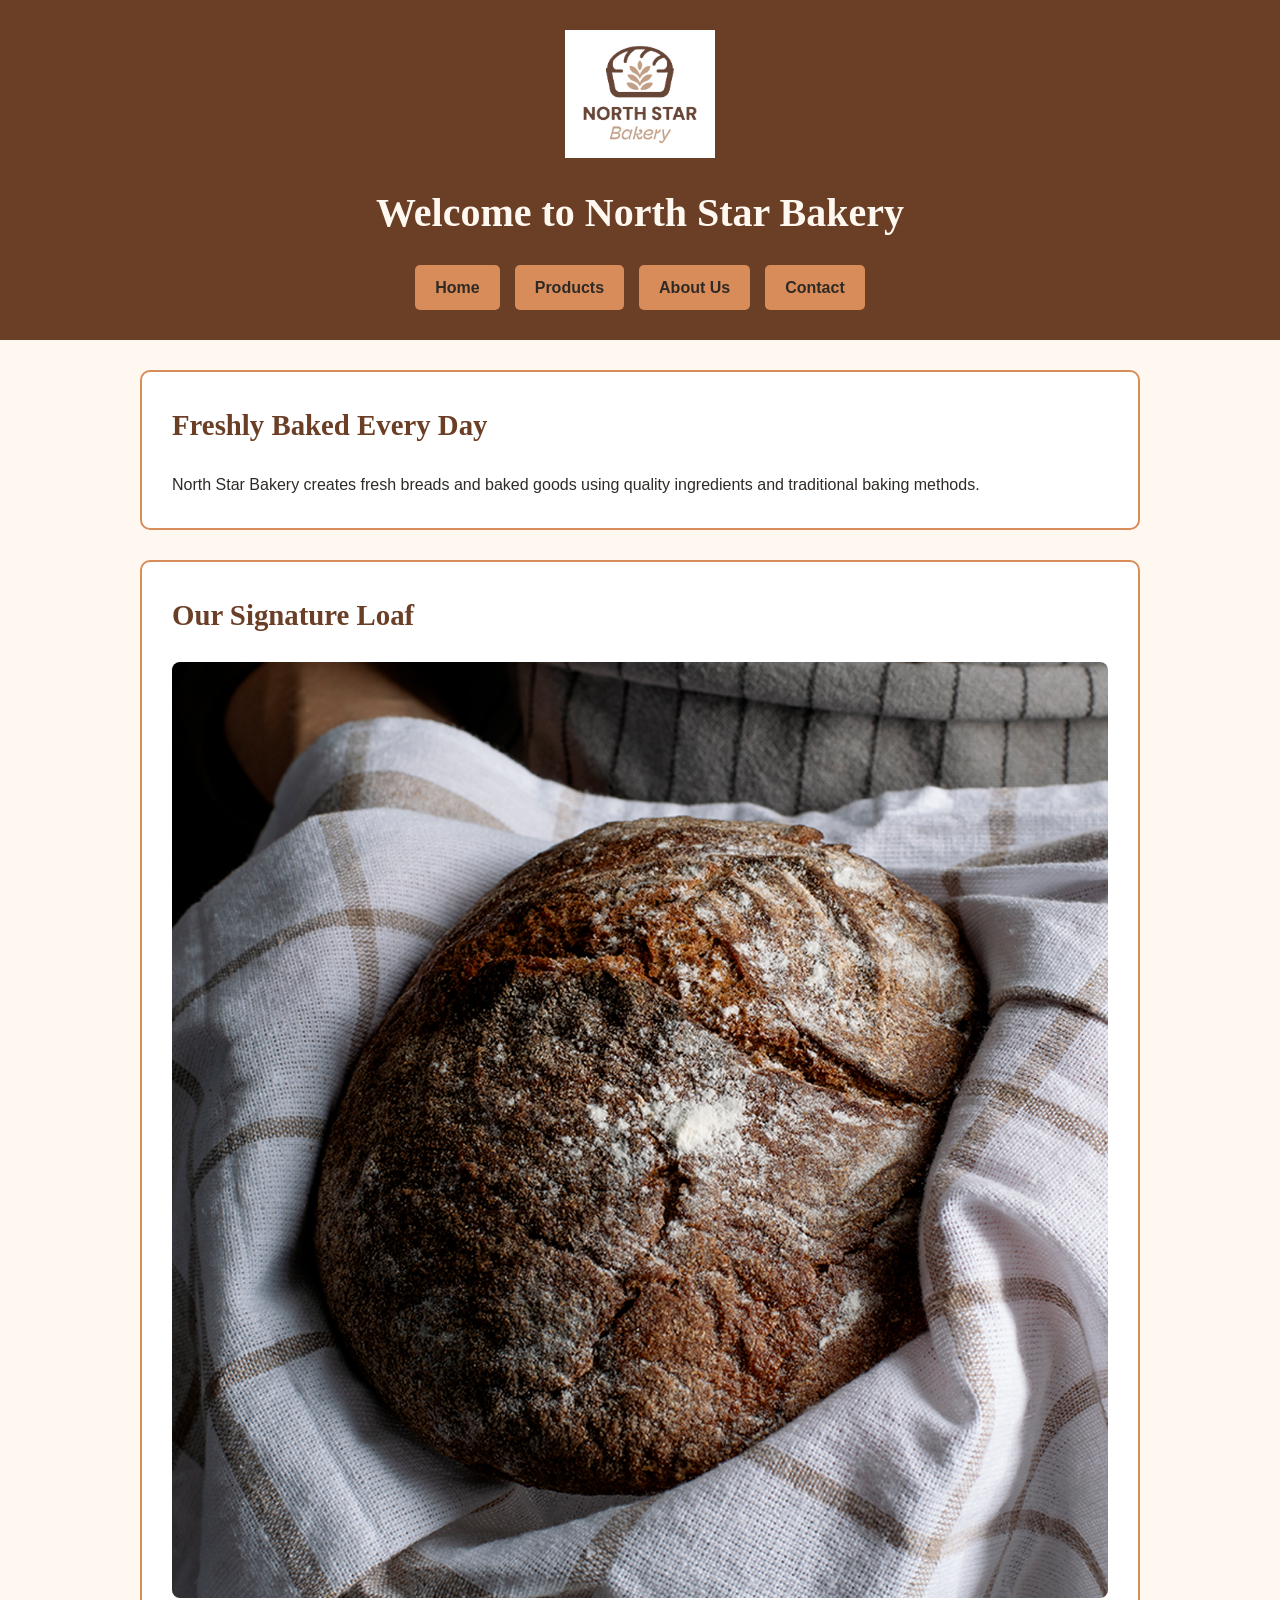
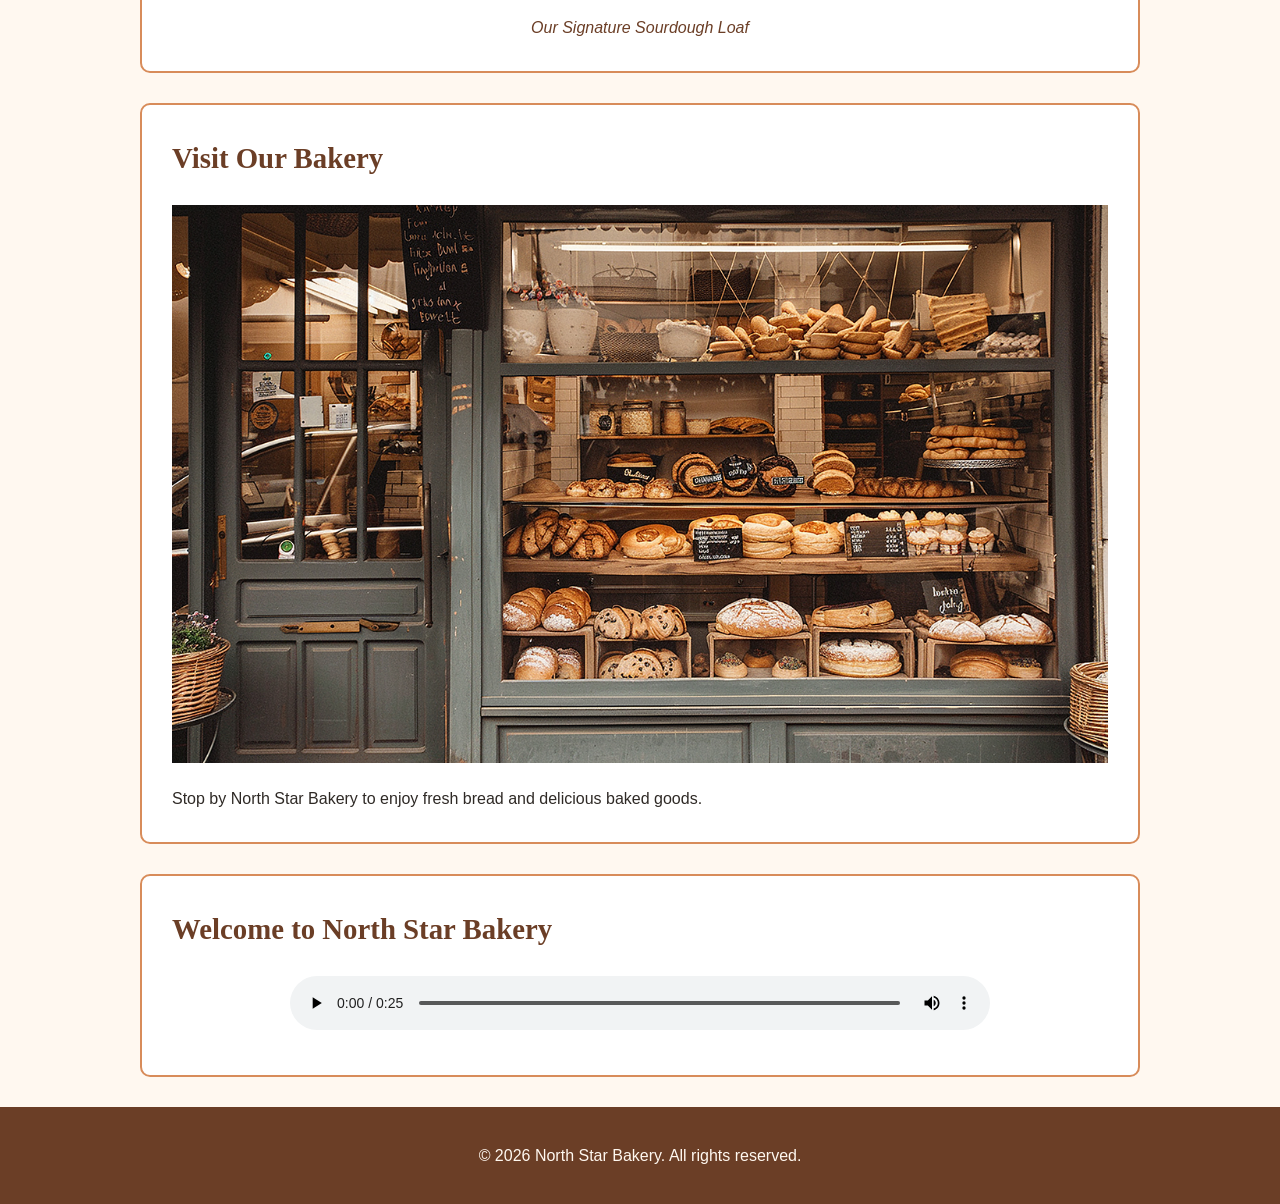
<file: index.html>
<!DOCTYPE html>
<html lang="en">
<head>
    <meta charset="UTF-8">
    <meta name="viewport" content="width=device-width, initial-scale=1.0">
    <title>North Star Bakery - Home</title>
    <link rel="stylesheet" href="style.css"
</head>

<body>

    <header>
        <img src="bakery-logo_c.png" alt="North Star Bakery logo">

        <h1>Welcome to North Star Bakery</h1>
          <nav>
            <ul>
                <li><a href="index.html">Home</a></li>
                <li><a href="products.html">Products</a></li>
                <li><a href="about.html">About Us</a></li>
                <li><a href="contact.html">Contact</a></li>
            </ul>
        </nav>
    </header>

    <main>

        <section>
            <h2>Freshly Baked Every Day</h2>
            <p>
                   North Star Bakery creates fresh breads and baked goods using
                quality ingredients and traditional baking methods.
            </p>
        </section>

        <section>
            <h2>Our Signature Loaf</h2>

            <figure>
                <img src="bakery-signature-loaf_c.png"
                     alt="Sliced artisan sourdough loaf displaying a porous crumb structure">
                <figcaption>Our Signature Sourdough Loaf</figcaption>
            </figure>
        </section>
 <section>
            <h2>Visit Our Bakery</h2>

            <img src="bakery-storefront_c.png"
                 alt="Exterior storefront of North Star Bakery">

            <p>
                Stop by North Star Bakery to enjoy fresh bread and delicious
                baked goods.
            </p>
        </section>

        <section>
            <h2>Welcome to North Star Bakery</h2>
             <audio controls>
                <source src="bakery-welcome_c.mp3" type="audio/mpeg">
                Your browser does not support the audio element.
            </audio>
        </section>

    </main>

    <footer>
         <p>&copy; 2026 North Star Bakery. All rights reserved.</p>
    </footer>
</body>

</html>
</file>
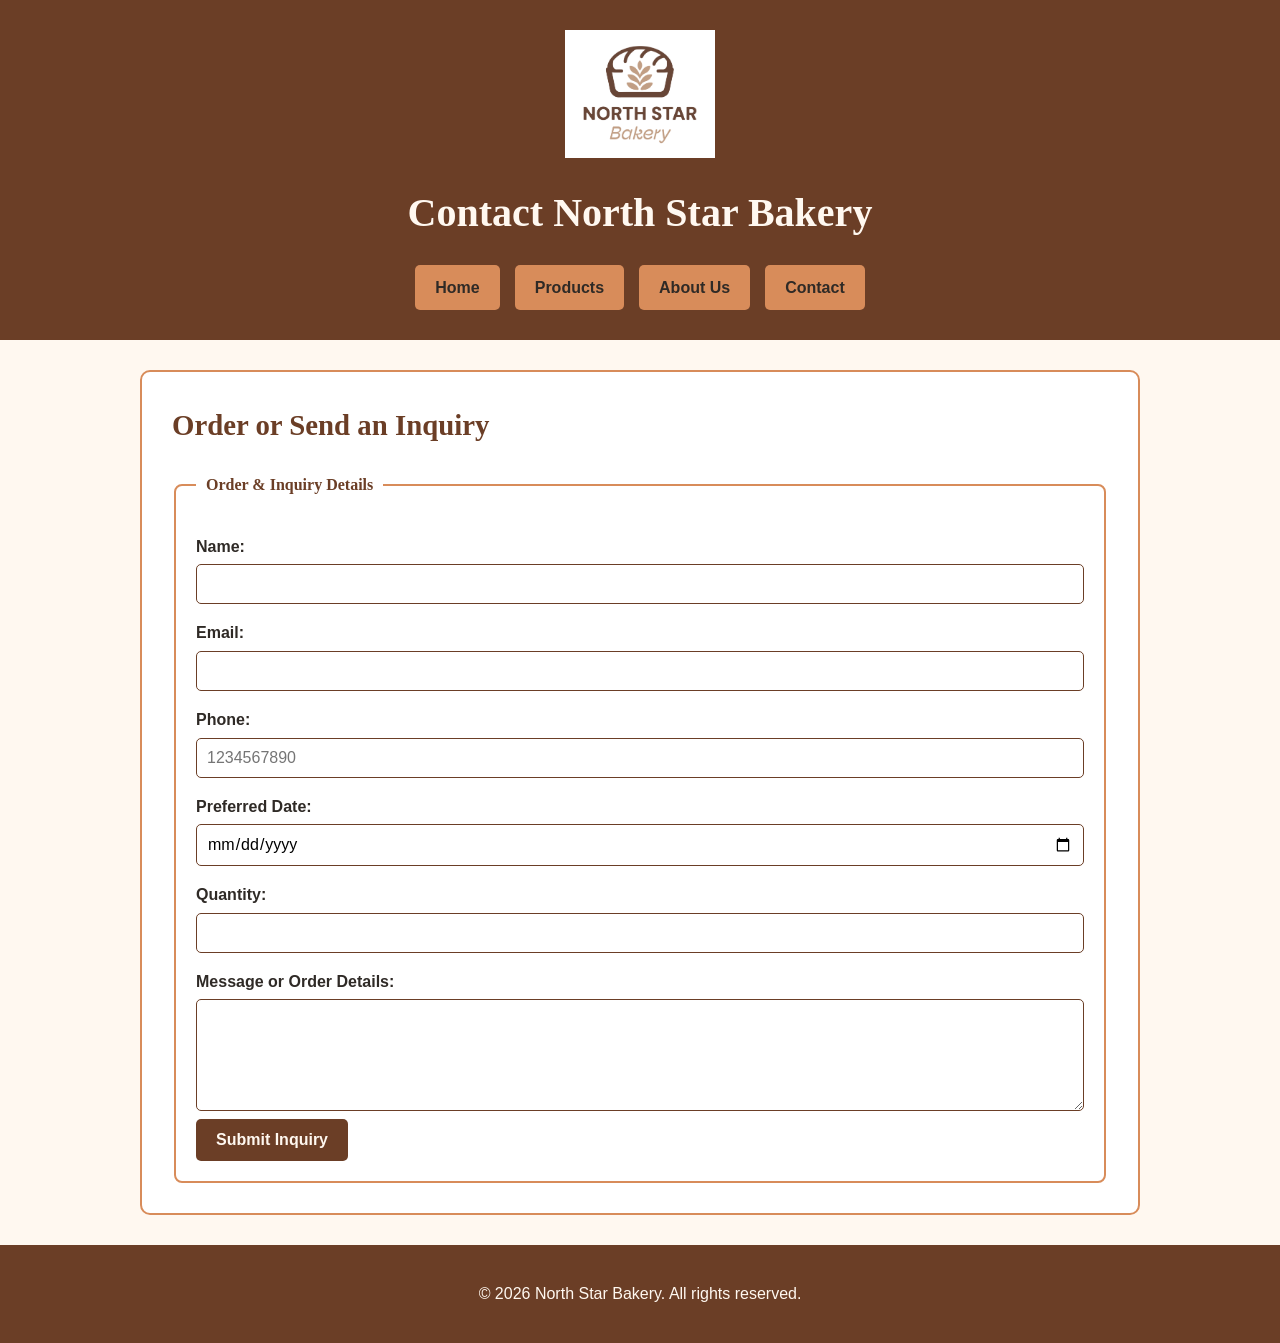
<file: contact.html>
<!DOCTYPE html>
<html lang="en">

<head>
    <meta charset="UTF-8">
    <meta name="viewport" content="width=device-width, initial-scale=1.0">
    <title>North Star Bakery - Contact</title>
    <link rel="stylesheet" href="style.css">
</head>

<body>

    <header>
        <img src="bakery-logo_c.png" alt="North Star Bakery logo">

        <h1>Contact North Star Bakery</h1>

        <nav>
            <ul>
                <li><a href="index.html">Home</a></li>
                <li><a href="products.html">Products</a></li>
                <li><a href="about.html">About Us</a></li>
                <li><a href="contact.html">Contact</a></li>
            </ul>
        </nav>
    </header>

    <main>

        <section>
            <h2>Order or Send an Inquiry</h2>

            <form action="#" method="post">

                <fieldset>
                    <legend>Order &amp; Inquiry Details</legend>

                    <p>
                        <label for="name">Name:</label>
                        <input type="text" id="name" name="name" required>
                    </p>

                    <p>
                        <label for="email">Email:</label>
                        <input type="email" id="email" name="email" required>
                    </p>

                    <p>
                        <label for="phone">Phone:</label>
                        <input
                            type="tel"
                            id="phone"
                            name="phone"
                            pattern="[0-9]{10}"
                            placeholder="1234567890"
                            required>
                    </p>

                    <p>
                        <label for="date">Preferred Date:</label>
                        <input
                            type="date"
                            id="date"
                            name="date"
                            required>
                    </p>

                    <p>
                        <label for="quantity">Quantity:</label>
                        <input
                            type="number"
                            id="quantity"
                            name="quantity"
                            min="1"
                            max="50"
                            required>
                    </p>

                    <p>
                        <label for="message">Message or Order Details:</label>
                        <textarea
                            id="message"
                            name="message"
                            rows="5"
                            cols="30"
                            required></textarea>
                    </p>

                    <button type="submit">Submit Inquiry</button>

                </fieldset>

            </form>
        </section>

    </main>

    <footer>
        <p>&copy; 2026 North Star Bakery. All rights reserved.</p>
    </footer>

</body>

</html>
</file>
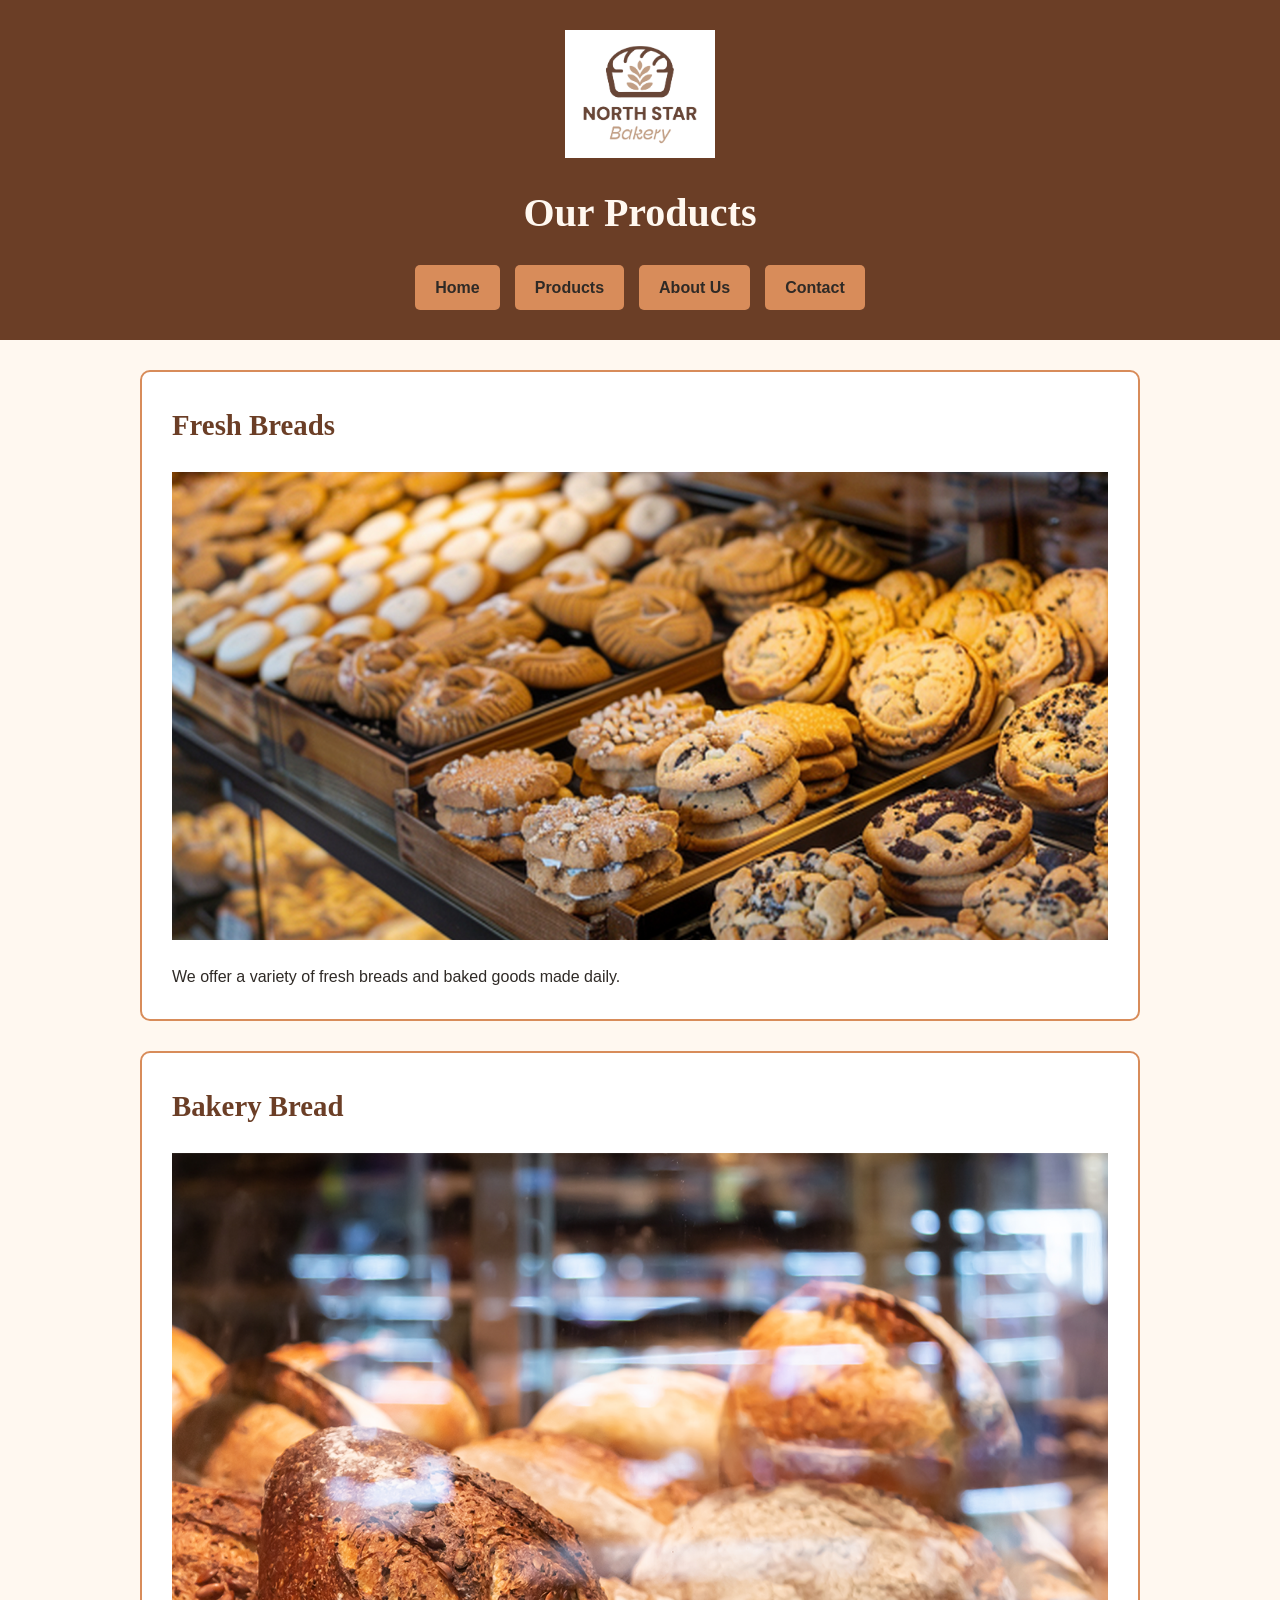
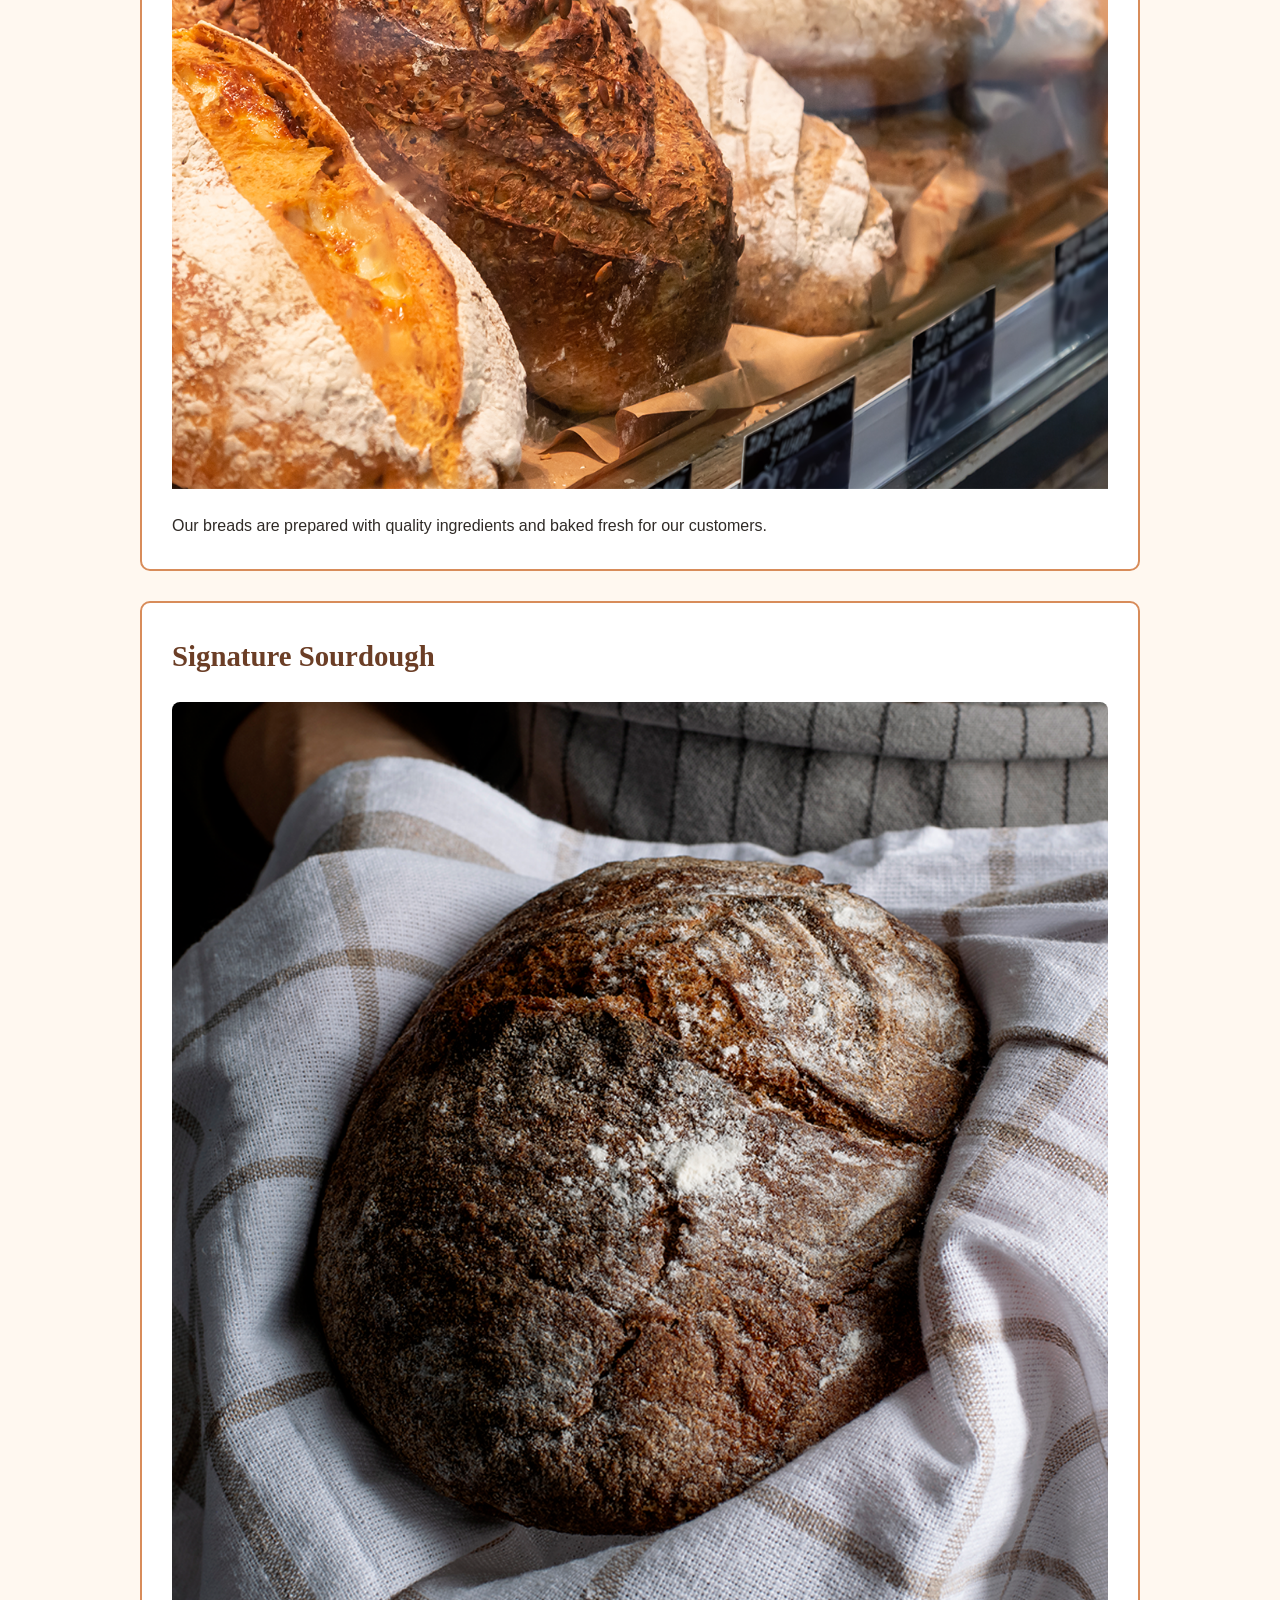
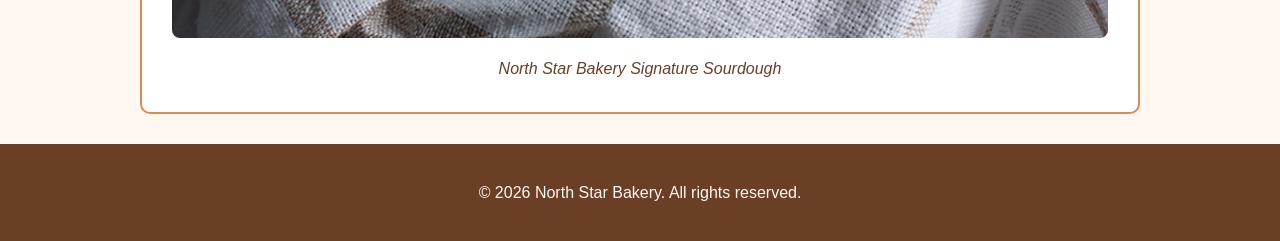
<file: products.html>
<!DOCTYPE html>
<html lang="en">
<head>
    <meta charset="UTF-8">
    <meta name="viewport" content="width=device-width, initial-scale=1.0">
    <title>North Star Bakery - Products</title>
    <link rel="stylesheet" href="style.css">
</head>
<body>
    <header>
        <img src="bakery-logo_c.png" alt="North Star Bakery logo">

        <h1>Our Products</h1>

        <nav>
            <ul>
                <li><a href="index.html">Home</a></li>
                <li><a href="products.html">Products</a></li>
                <li><a href="about.html">About Us</a></li>
                <li><a href="contact.html">Contact</a></li>
            </ul>
        </nav>
    </header>

    <main>

        <section>
            <h2>Fresh Breads</h2>

            <picture>
                <source media="(max-width: 600px)"
                        srcset="bakery-feature-small_c.png">

                <source media="(min-width: 601px)"
                        srcset="bakery-feature-large_c.png">

                <img src="bakery-feature-large_c.png"
                     alt="Freshly baked bakery products displayed for customers">
            </picture>

            <p>
                We offer a variety of fresh breads and baked goods made daily.
            </p>
        </section>

        <section>
            <h2>Bakery Bread</h2>

            <img src="bakery-bread_c.png"
                 alt="Fresh bread baked at North Star Bakery">

            <p>
                Our breads are prepared with quality ingredients and baked fresh
                for our customers.
            </p>
        </section>

        <section>
            <h2>Signature Sourdough</h2>

            <figure>
                <img src="bakery-signature-loaf_c.png"
                     alt="Sliced signature sourdough loaf showing its textured crumb">
                <figcaption>North Star Bakery Signature Sourdough</figcaption>
            </figure>
        </section>

    </main>

    <footer>
        <p>&copy; 2026 North Star Bakery. All rights reserved.</p>
    </footer>
</body>
</html>
</file>
<file: style.css>
* {
    box-sizing: border-box;
}

body {
    margin: 0;
    background-color: #FFF8F0;
    color: #2F2A26;
    font-family: Arial, sans-serif;
    line-height: 1.6;
}

/* Header */
header {
    background-color: #6B3E26;
    color: #FFF8F0;
    padding: 20px;
    text-align: center;
}

header img {
    width: 150px;
    max-width: 100%;
    height: auto;
}

h1,
h2 {
    font-family: Georgia, serif;
}

h1 {
    margin: 15px 0;
    font-size: 2rem;
}

h2 {
    color: #6B3E26;
    font-size: 1.5rem;
    margin-top: 0;
}

/* Navigation */
nav ul {
    display: flex;
    flex-direction: column;
    gap: 10px;
    list-style: none;
    margin: 20px 0 0;
    padding: 0;
}

nav a {
    display: block;
    padding: 10px;
    background-color: #D88C5A;
    color: #2F2A26;
    text-decoration: none;
    font-weight: bold;
    border-radius: 5px;
}

nav a:hover,
nav a:focus {
    background-color: #FFF8F0;
    color: #6B3E26;
}

/* Main content */
main {
    display: flex;
    flex-direction: column;
    gap: 25px;
    width: 90%;
    max-width: 1000px;
    margin: 30px auto;
}

section {
    background-color: #FFFFFF;
    padding: 25px;
    border: 2px solid #D88C5A;
    border-radius: 10px;
}

section p {
    margin-bottom: 0;
}

/* Images */
figure {
    margin: 0;
    text-align: center;
}

img {
    max-width: 100%;
    height: auto;
}

figure img {
    border-radius: 8px;
}

figcaption {
    margin-top: 10px;
    font-style: italic;
    color: #6B3E26;
}

/* Audio and video */
audio,
video {
    display: block;
    width: 100%;
    max-width: 700px;
    margin: 15px auto;
}

/* Form */
form {
    width: 100%;
}

fieldset {
    border: 2px solid #D88C5A;
    border-radius: 8px;
    padding: 20px;
}

legend {
    padding: 0 10px;
    color: #6B3E26;
    font-family: Georgia, serif;
    font-weight: bold;
}

label {
    display: block;
    margin-bottom: 5px;
    font-weight: bold;
}

input,
textarea {
    width: 100%;
    padding: 10px;
    border: 1px solid #6B3E26;
    border-radius: 5px;
    font-family: Arial, sans-serif;
    font-size: 1rem;
}

textarea {
    resize: vertical;
}

button {
    padding: 12px 20px;
    background-color: #6B3E26;
    color: #FFF8F0;
    border: none;
    border-radius: 5px;
    font-size: 1rem;
    font-weight: bold;
    cursor: pointer;
}

button:hover,
button:focus {
    background-color: #D88C5A;
    color: #2F2A26;
}

/* Footer */
footer {
    background-color: #6B3E26;
    color: #FFF8F0;
    text-align: center;
    padding: 20px;
    margin-top: 30px;
}

/* Larger screens */
@media (min-width: 700px) {

    header {
        padding: 30px;
    }

    nav ul {
        flex-direction: row;
        justify-content: center;
        gap: 15px;
    }

    nav a {
        padding: 10px 20px;
    }

    main {
        gap: 30px;
    }

    h1 {
        font-size: 2.5rem;
    }

    h2 {
        font-size: 1.8rem;
    }

    section {
        padding: 30px;
    }
}
</file>
